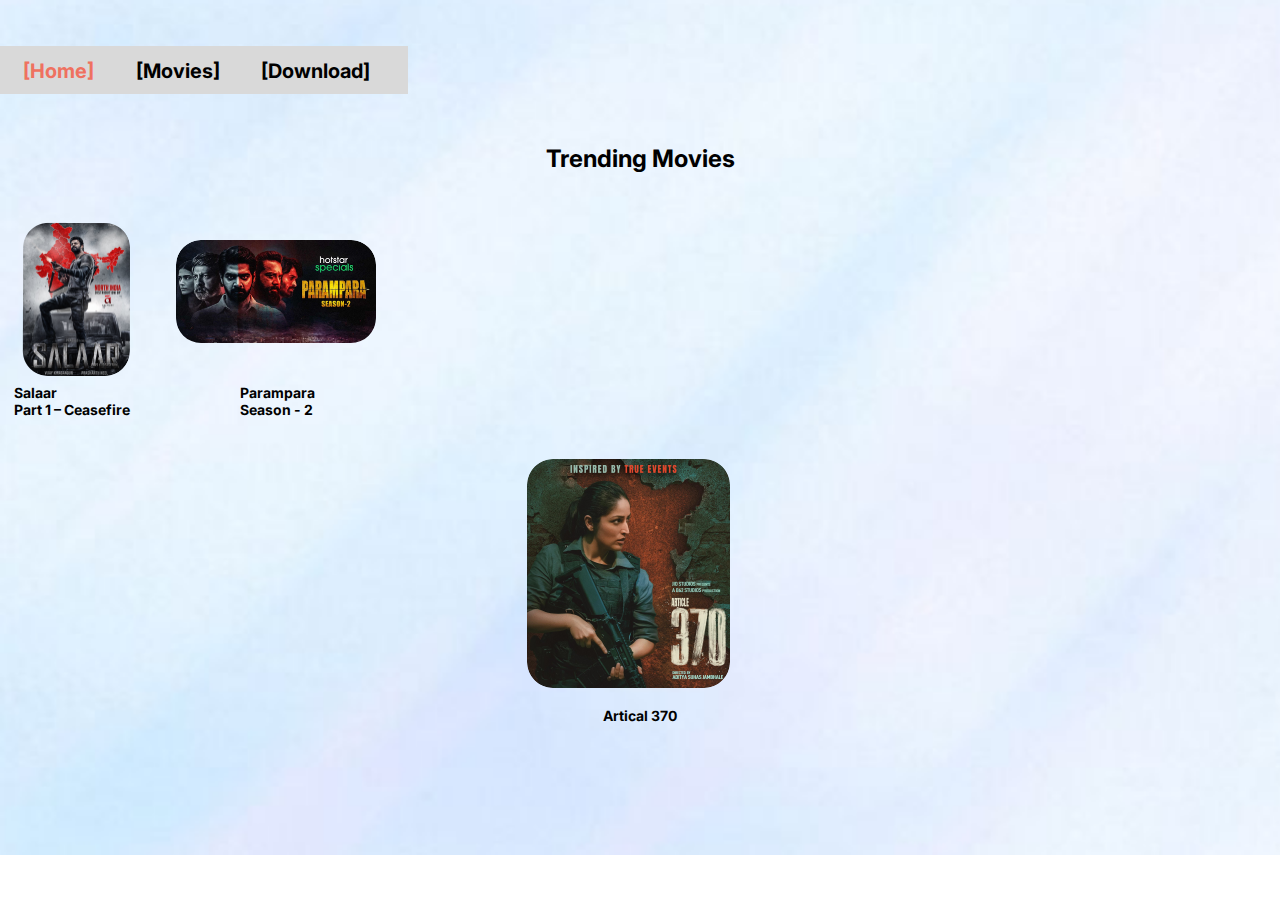
<file: Assingment 2/index.html>
<!DOCTYPE html>
<html>

<head>
  <meta charset="utf-8" />
  <meta name="viewport" content="initial-scale=1, width=device-width" />

  <link rel="stylesheet" href="./global.css" />
  <link rel="stylesheet" href="./index.css" />
  <link rel="stylesheet" href="https://fonts.googleapis.com/css2?family=Inter:wght@400;600;700&display=swap" />
</head>

<body>
  <div class="main-page">
    <img class="wallpepar-6-icon" alt="" src="./public/wallpepar-6@2x.png" />

    <div class="frame-root">
      <header class="movies-frame">
        <div class="movies-frame-child"></div>
        <div class="home-frame">
          <b class="home">[Home]</b>

        </div>
        <b class="movies" id="moviesText">[Movies]</b>
        <b class="download" id="downloadText">[Download]</b>
      </header>
    </div>
    <section class="main-page-inner">
      <div class="frame-parent">
        <div class="trending-movies-wrapper">
          <b class="trending-movies">Trending Movies</b>
        </div>
        <div class="param-frame">
          <div class="salar-rect">
            <div class="param-rect">
              <img class="salar-icon" loading="lazy" alt="" src="./public/salar@2x.png" id="salarImage" />

              <div class="param-label">
                <img class="param-1-icon" loading="lazy" alt="" src="./public/param-1@2x.png" />
              </div>
            </div>
          </div>
          <div class="season-frame">
            <b class="salaar-part-1-container">
              <p class="salaar">Salaar</p>
              <p class="part-1">Part 1 – Ceasefire</p>
            </b>
            <b class="parampara-season-container">
              <p class="parampara">Parampara</p>
              <p class="season-2">Season - 2</p>
            </b>
          </div>
        </div>
        <div class="empty-rectangle">
          <img class="icon" loading="lazy" alt="" src="./public/370-2-2@2x.png" id="image" />
        </div>
      </div>
    </section>
    <b class="artical-370">Artical 370</b>
  </div>
</body>

</html>
</file>
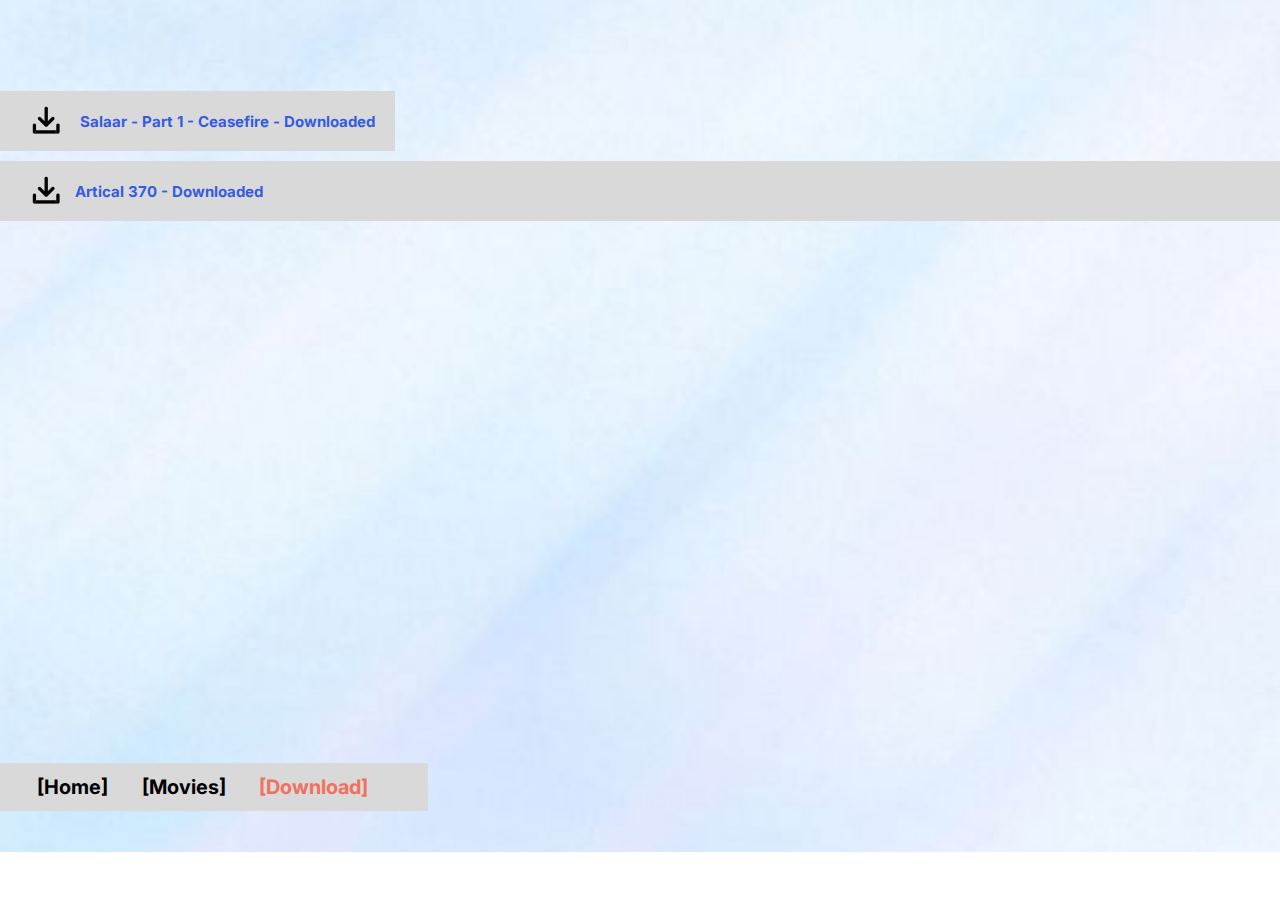
<file: Assingment 2/download.html>
<!DOCTYPE html>
<html>

<head>
  <meta charset="utf-8" />
  <meta name="viewport" content="initial-scale=1, width=device-width" />

  <link rel="stylesheet" href="./global.css" />
  <link rel="stylesheet" href="./download.css" />
  <link rel="stylesheet" href="https://fonts.googleapis.com/css2?family=Inter:wght@400;600;700&display=swap" />
</head>

<body>
  <div class="download6">
    <img class="wallpepar-10-icon" alt="" src="./public/wallpepar-1@2x.png" />

    <section class="parent-frame3">
      <button class="rectangle-group">
        <div class="frame-child1"></div>
        <img class="download-icon-removebg-preview" alt="" src="./public/download-iconremovebgpreview-1@2x.png" />

        <b class="salaar-part1">Salaar - Part 1 - Ceasefire - Downloaded</b>
      </button>
      <button class="rectangle-container">
        <div class="frame-child2"></div>
        <img class="download-icon-removebg-preview1" alt="" src="./public/download-iconremovebgpreview-1@2x.png" />

        <b class="artical-370-">Artical 370 - Downloaded</b>
      </button>
    </section>
    <div class="home-movies-download-frame">
      <div class="home-movies-frame3">
        <div class="home-movies-frame-inner"></div>
        <b class="home5" id="homeText">[Home]</b>
        <b class="movies4">[Movies]</b>
        <b class="download7">[Download]</b>
      </div>
    </div>
  </div>
</body>

</html>
</file>
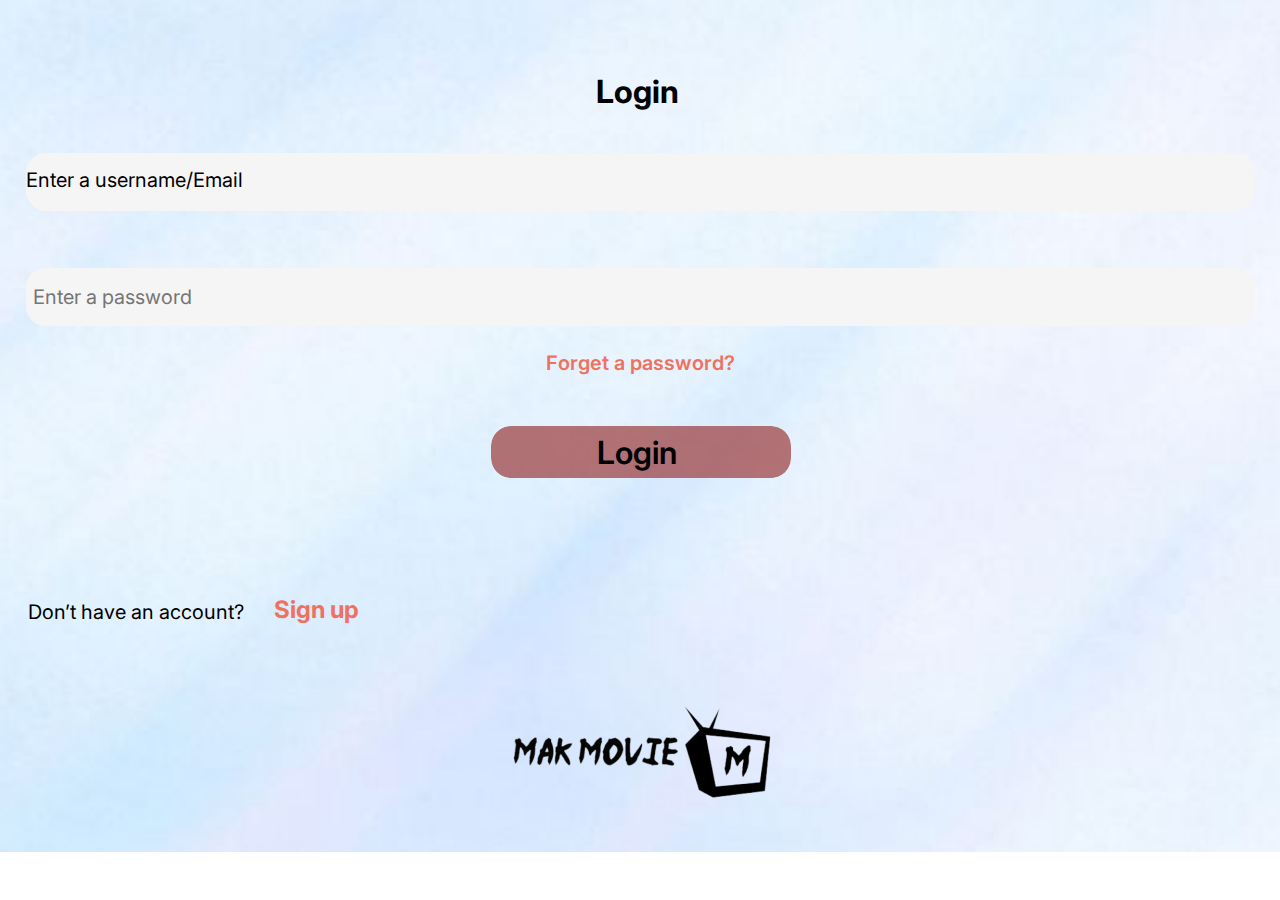
<file: Assingment 2/login-page.html>
<!DOCTYPE html>
<html>

<head>
  <meta charset="utf-8" />
  <meta name="viewport" content="initial-scale=1, width=device-width" />

  <link rel="stylesheet" href="./global.css" />
  <link rel="stylesheet" href="./login-page.css" />
  <link rel="stylesheet" href="https://fonts.googleapis.com/css2?family=Inter:wght@400;600;700&display=swap" />
</head>

<body>
  <div class="login-page">
    <img class="wallpepar-2-icon" alt="" src="./public/wallpepar-1@2x.png" />

    <section class="input-frame">
      <div class="parent-frame">
        <div class="label-text">
          <h2 class="login">Login</h2>
        </div>
        <div class="button-text">
          <div class="button-text-child"></div>
          <div class="enter-a-usernameemail">Enter a username/Email</div>
        </div>
      </div>
      <div class="rectangle-shape">
        <input class="parent-frame1" placeholder="Enter a password" type="text" />

        <div class="forget-a-password">Forget a password?</div>
      </div>
      <button class="rectangle-shape1">
        <img class="rectangle-shape-child" alt="" src="./public/rectangle-6.svg" id="rectangle" />

        <div class="login1">Login</div>
      </button>
    </section>
    <section class="parent-frame2">
      <div class="input-frame1">
        <div class="label-text1">
          <div class="dont-have-an">Don’t have an account?</div>
          <b class="sign-up" id="signUpText">Sign up</b>
        </div>
        <img class="logo-removebg-1-icon1" loading="lazy" alt="" src="./public/logoremovebg-1@2x.png" />
      </div>
    </section>
  </div>
</body>

</html>
</file>
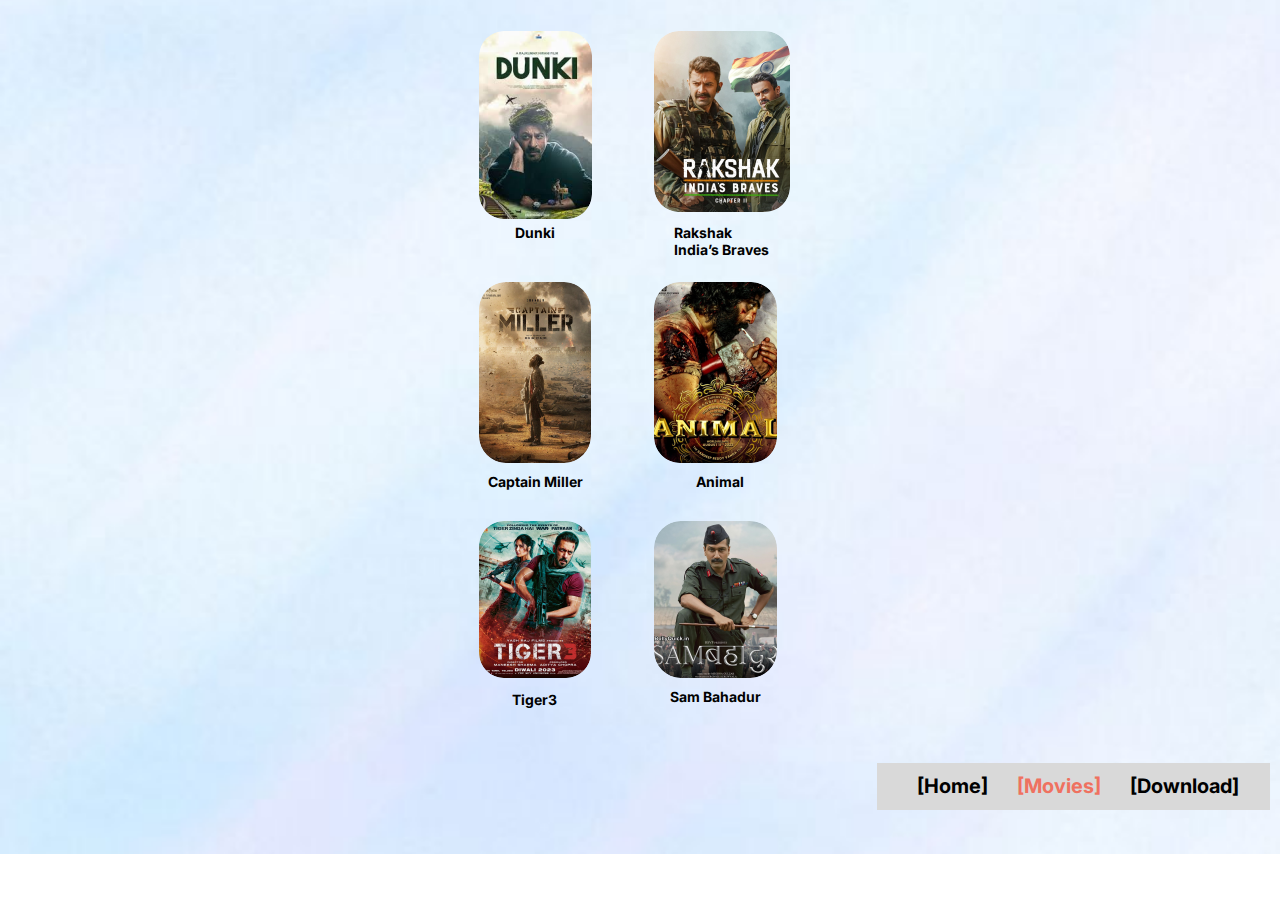
<file: Assingment 2/movie.html>
<!DOCTYPE html>
<html>

<head>
  <meta charset="utf-8" />
  <meta name="viewport" content="initial-scale=1, width=device-width" />

  <link rel="stylesheet" href="./global.css" />
  <link rel="stylesheet" href="./movie.css" />
  <link rel="stylesheet" href="https://fonts.googleapis.com/css2?family=Inter:wght@400;600;700&display=swap" />
</head>

<body>
  <div class="movie">
    <img class="wallpepar-7-icon" alt="" src="./public/wallpepar-7@2x.png" />

    <section class="capture-miller-frame-wrapper">
      <div class="capture-miller-frame">
        <div class="tiger-frame">
          <div class="wallpaper">
            <img class="dunki-1-icon" loading="lazy" alt="" src="./public/dunki-1@2x.png" />

            <div class="text-dunki">
              <b class="dunki">Dunki</b>
            </div>
          </div>
          <div class="captain-miller-tiger-frame">
            <img class="captain-miler-1" loading="lazy" alt="" src="./public/captain-miler-1@2x.png" />

            <b class="captain-miller">Captain Miller</b>
          </div>
          <div class="captain-miller-tiger-frame1">
            <img class="tiger-33-1" loading="lazy" alt="" src="./public/tiger-33-1@2x.png" />

            <b class="tiger3">Tiger3</b>
          </div>
        </div>
        <div class="animal-frame">
          <div class="rakshak-frame">
            <img class="rakshak-1-icon" loading="lazy" alt="" src="./public/rakshak-1@2x.png" />

            <b class="rakshak-indias-braves-container">
              <p class="rakshak">Rakshak</p>
              <p class="indias-braves">India’s Braves</p>
            </b>
          </div>
          <div class="sam-bahadur-frame">
            <img class="animal-1-icon" loading="lazy" alt="" src="./public/animal-1@2x.png" />

            <div class="text-animal">
              <b class="animal">Animal</b>
            </div>
          </div>
          <div class="download-button">
            <img class="sam-bahadur-1" loading="lazy" alt="" src="./public/sam-bahadur-1@2x.png" />

            <b class="sam-bahadur">
              <p class="sam-bahadur1">Sam Bahadur</p>
            </b>
          </div>
        </div>
      </div>
    </section>
    <footer class="rakshak-frame1">
      <div class="animal-frame1">
        <div class="download-button1">
          <div class="home-movies-frame">
            <div class="home-movies-frame-child"></div>
            <h3 class="home2" id="homeText">[Home]</h3>
            <h3 class="movies1">[Movies]</h3>
            <h3 class="download1">[Download]</h3>
          </div>
        </div>
      </div>
    </footer>
  </div>
  </script>
</body>

</html>
</file>
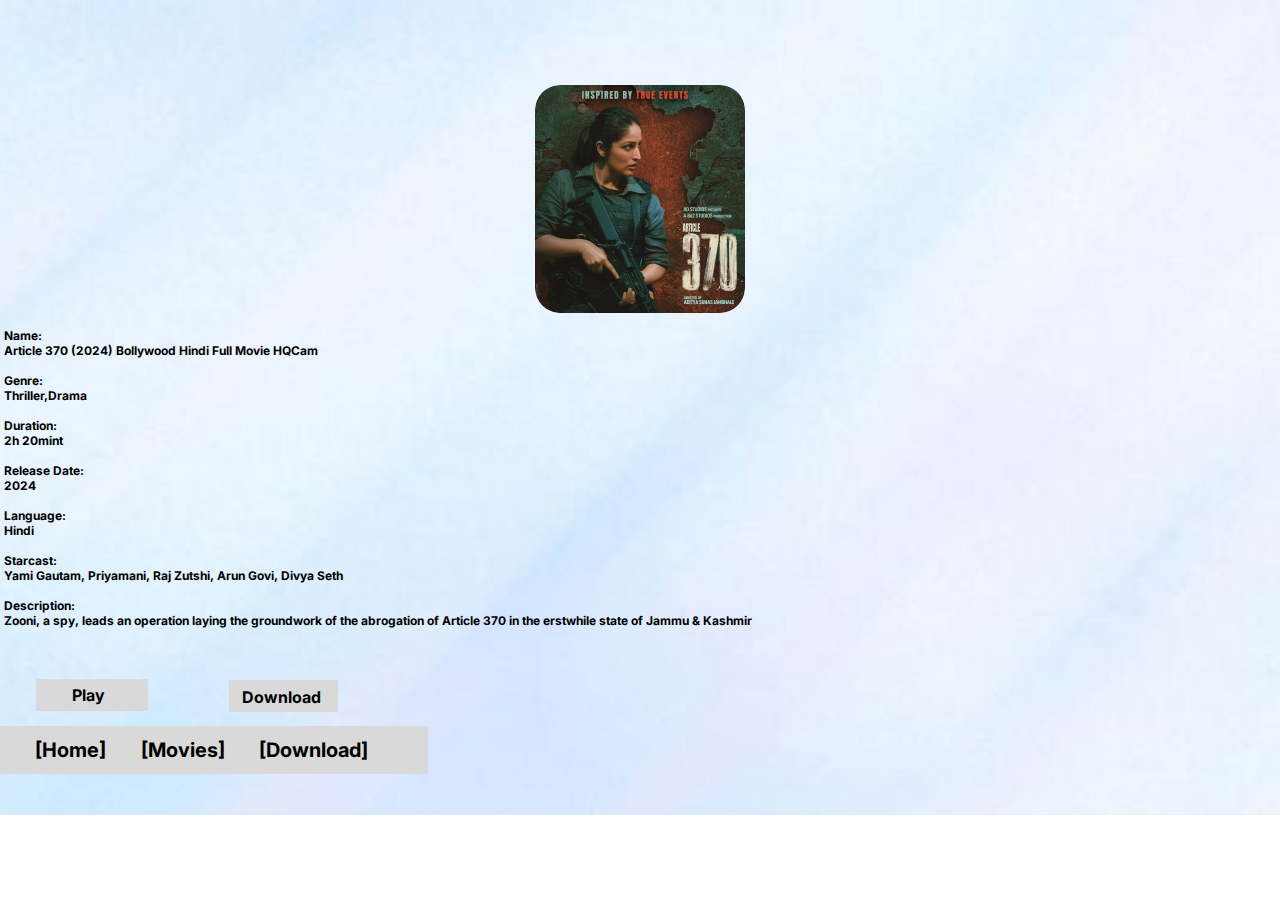
<file: Assingment 2/movie1.html>
<!DOCTYPE html>
<html>

<head>
  <meta charset="utf-8" />
  <meta name="viewport" content="initial-scale=1, width=device-width" />

  <link rel="stylesheet" href="./global.css" />
  <link rel="stylesheet" href="./movie1.css" />
  <link rel="stylesheet" href="https://fonts.googleapis.com/css2?family=Inter:wght@400;600;700&display=swap" />
</head>

<body>
  <div class="movie1">
    <img class="wallpepar-9-icon" alt="" src="./public/wallpepar-1@2x.png" />

    <img class="first-wallpaper-icon" loading="lazy" alt="" src="./public/370-2-1@2x.png" />

    <section class="name-article-370-2024-boll-wrapper">
      <b class="name-article-370-container">
        <p class="blank-line6">&nbsp;</p>
        <p class="name1">Name: </p>
        <p class="article-370-2024">
          Article 370 (2024) Bollywood Hindi Full Movie HQCam
        </p>
        <p class="blank-line7">&nbsp;</p>
        <p class="genre1">Genre: </p>
        <p class="thrillerdrama">Thriller,Drama</p>
        <p class="blank-line8">&nbsp;</p>
        <p class="duration1">Duration: </p>
        <p class="h-20mint">2h 20mint</p>
        <p class="blank-line9">&nbsp;</p>
        <p class="release-date1">Release Date: </p>
        <p class="p1">2024</p>
        <p class="blank-line10">&nbsp;</p>
        <p class="language1">Language: </p>
        <p class="hindi">Hindi</p>
        <p class="blank-line11">&nbsp;</p>
        <p class="starcast1">Starcast: </p>
        <p class="yami-gautam-priyamani">
          Yami Gautam, Priyamani, Raj Zutshi, Arun Govi, Divya Seth
        </p>
        <p class="blank-line12">&nbsp;</p>
        <p class="description1">Description: </p>
        <p class="zooni-a-spy">
          Zooni, a spy, leads an operation laying the groundwork of the
          abrogation of Article 370 in the erstwhile state of Jammu & Kashmir
        </p>
      </b>
    </section>
    <section class="inner-frame-wrapper">
      <div class="inner-frame">
        <div class="third-frame">
          <div class="play-frame">
            <button class="download-frame3">
              <div class="rectangle-pair" id="rectanglePair"></div>
              <b class="play1" id="playText">Play</b>
            </button>
            <div class="download-frame4">
              <div class="rectangle-div" id="rectangle"></div>
              <b class="download4">Download</b>
            </div>
          </div>
        </div>
        <footer class="home-movies-frame2">
          <div class="home-movies-frame-item"></div>
          <b class="home4">[Home]</b>
          <b class="movies3">[Movies]</b>
          <b class="download5">[Download]</b>
        </footer>
      </div>
    </section>
  </div>
</body>

</html>
</file>
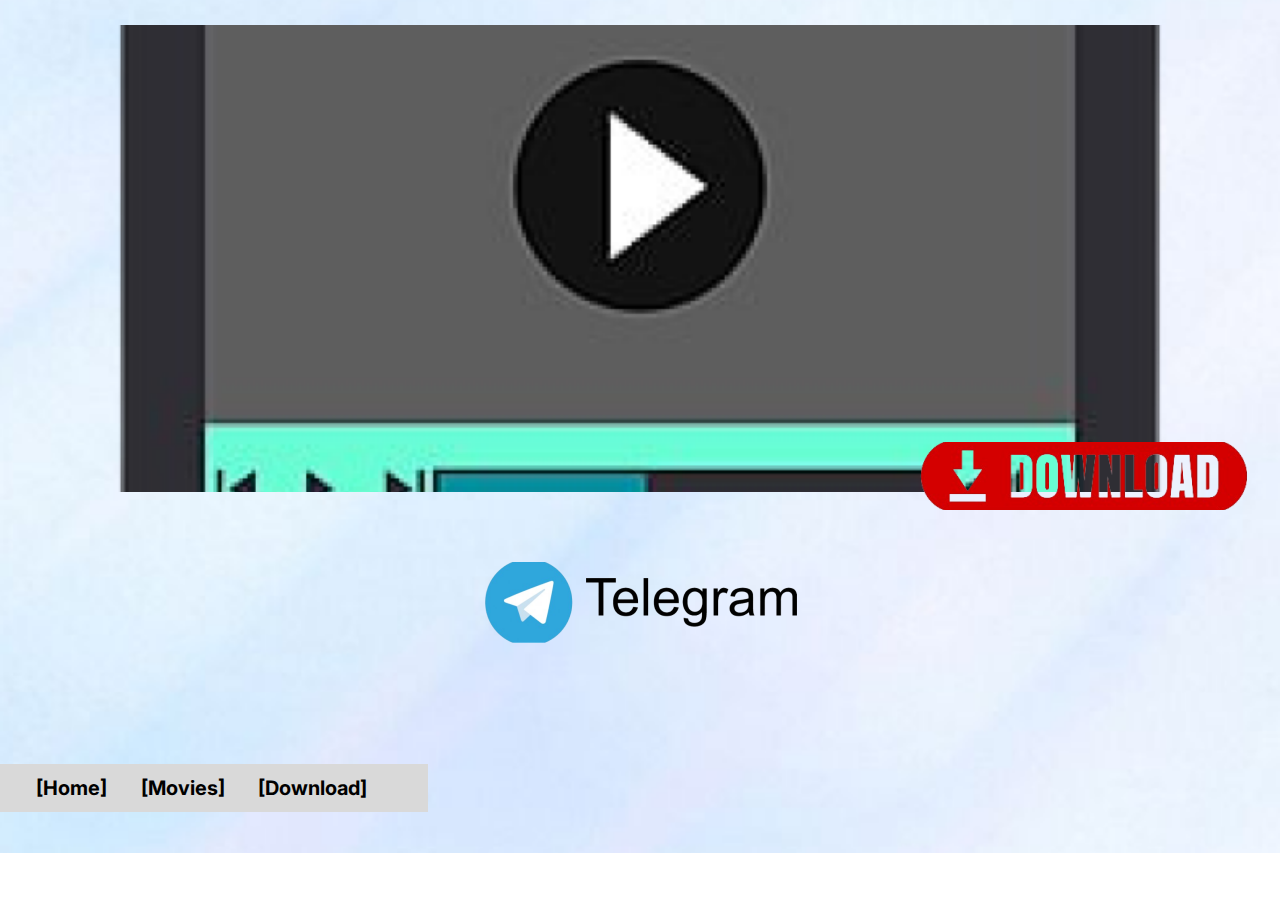
<file: Assingment 2/player.html>
<!DOCTYPE html>
<html>

<head>
  <meta charset="utf-8" />
  <meta name="viewport" content="initial-scale=1, width=device-width" />

  <link rel="stylesheet" href="./global.css" />
  <link rel="stylesheet" href="./player.css" />
  <link rel="stylesheet" href="https://fonts.googleapis.com/css2?family=Inter:wght@400;600;700&display=swap" />
</head>

<body>
  <div class="player">
    <img class="wallpepar-11-icon" alt="" src="./public/wallpepar-1@2x.png" />

    <section class="outer-frame">
      <b class="salaar-part2">Salaar - Part 1 - Ceasefire - Downloaded</b>
      <img class="player-removebg-preview-1-icon" alt="" src="./public/playerremovebgpreview-1@2x.png" />

      <img class="download-removebg-preview-1-icon" loading="lazy" alt=""
        src="./public/downloadremovebgpreview-1@2x.png" />
    </section>
    <section class="telegram-preview">
      <img class="telegram-removebg-preview-1" loading="lazy" alt=""
        src="./public/telegramremovebgpreview-1-1@2x.png" />
    </section>
    <footer class="home-movies-frame4">
      <div class="download-button2">
        <div class="download-button-child"></div>
        <b class="home6" id="homeText">[Home]</b>
        <b class="movies5">[Movies]</b>
        <b class="download8">[Download]</b>
      </div>
    </footer>
  </div>
</body>

</html>
</file>
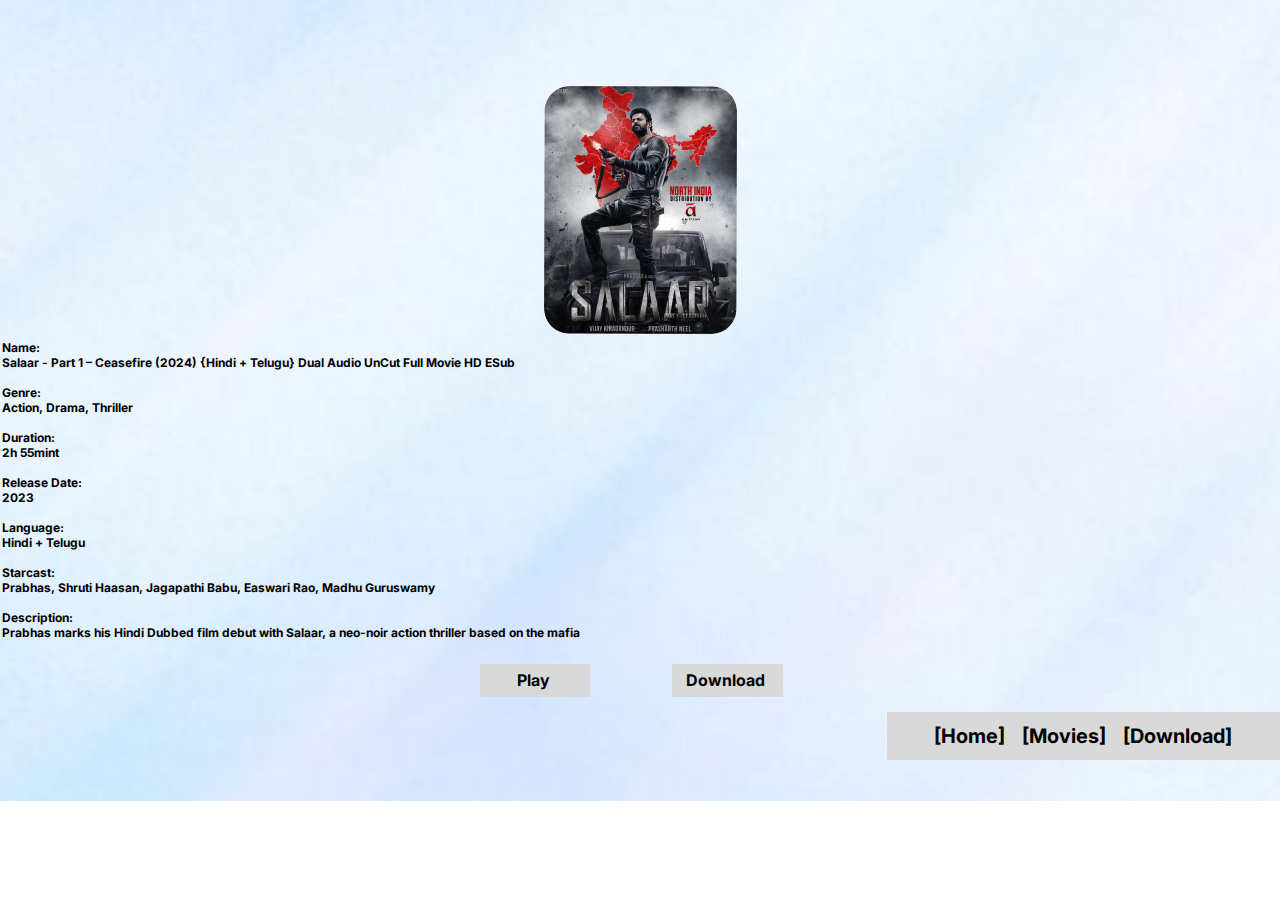
<file: Assingment 2/salaar-movie.html>
<!DOCTYPE html>
<html>

<head>
  <meta charset="utf-8" />
  <meta name="viewport" content="initial-scale=1, width=device-width" />

  <link rel="stylesheet" href="./global.css" />
  <link rel="stylesheet" href="./salaar-movie.css" />
  <link rel="stylesheet" href="https://fonts.googleapis.com/css2?family=Inter:wght@400;600;700&display=swap" />
</head>

<body>
  <div class="salaar-movie">
    <img class="wallpepar-8-icon" alt="" src="./public/wallpepar-8@2x.png" />

    <img class="salar-icon1" loading="lazy" alt="" src="./public/salar1@2x.png" />

    <section class="ceasefire-text">
      <b class="name-salaar-container">
        <p class="name">Name: </p>
        <p class="salaar-part">
          Salaar - Part 1 – Ceasefire (2024) {Hindi + Telugu} Dual Audio UnCut
          Full Movie HD ESub
        </p>
        <p class="blank-line">&nbsp;</p>
        <p class="genre">Genre: </p>
        <p class="action-drama-thriller">Action, Drama, Thriller</p>
        <p class="blank-line1">&nbsp;</p>
        <p class="duration">Duration: </p>
        <p class="h-55mint">2h 55mint</p>
        <p class="blank-line2">&nbsp;</p>
        <p class="release-date">Release Date: </p>
        <p class="p">2023</p>
        <p class="blank-line3">&nbsp;</p>
        <p class="language">Language: </p>
        <p class="hindi-telugu">Hindi + Telugu</p>
        <p class="blank-line4">&nbsp;</p>
        <p class="starcast">Starcast: </p>
        <p class="prabhas-shruti-haasan">
          Prabhas, Shruti Haasan, Jagapathi Babu, Easwari Rao, Madhu Guruswamy
        </p>
        <p class="blank-line5">&nbsp;</p>
        <p class="description">Description: </p>
        <p class="prabhas-marks-his">
          Prabhas marks his Hindi Dubbed film debut with Salaar, a neo-noir
          action thriller based on the mafia
        </p>
      </b>
    </section>
    <div class="play-download-frame">
      <div class="frame-play">
        <button class="download-frame">
          <div class="download-frame-child"></div>
          <b class="play" id="playText">Play</b>
        </button>
        <button class="download-frame1">
          <div class="download-frame-item"></div>
          <b class="download2" id="downloadText">Download</b>
        </button>
      </div>
    </div>
    <footer class="second-frame">
      <div class="home-movies-frame1">
        <div class="download-frame2">
          <div class="download-frame-inner"></div>
          <b class="home3" id="homeText">[Home]</b>
          <b class="movies2" id="moviesText">[Movies]</b>
          <b class="download3" id="downloadText1">[Download]</b>
        </div>
      </div>
    </footer>
  </div>
</body>

</html>
</file>
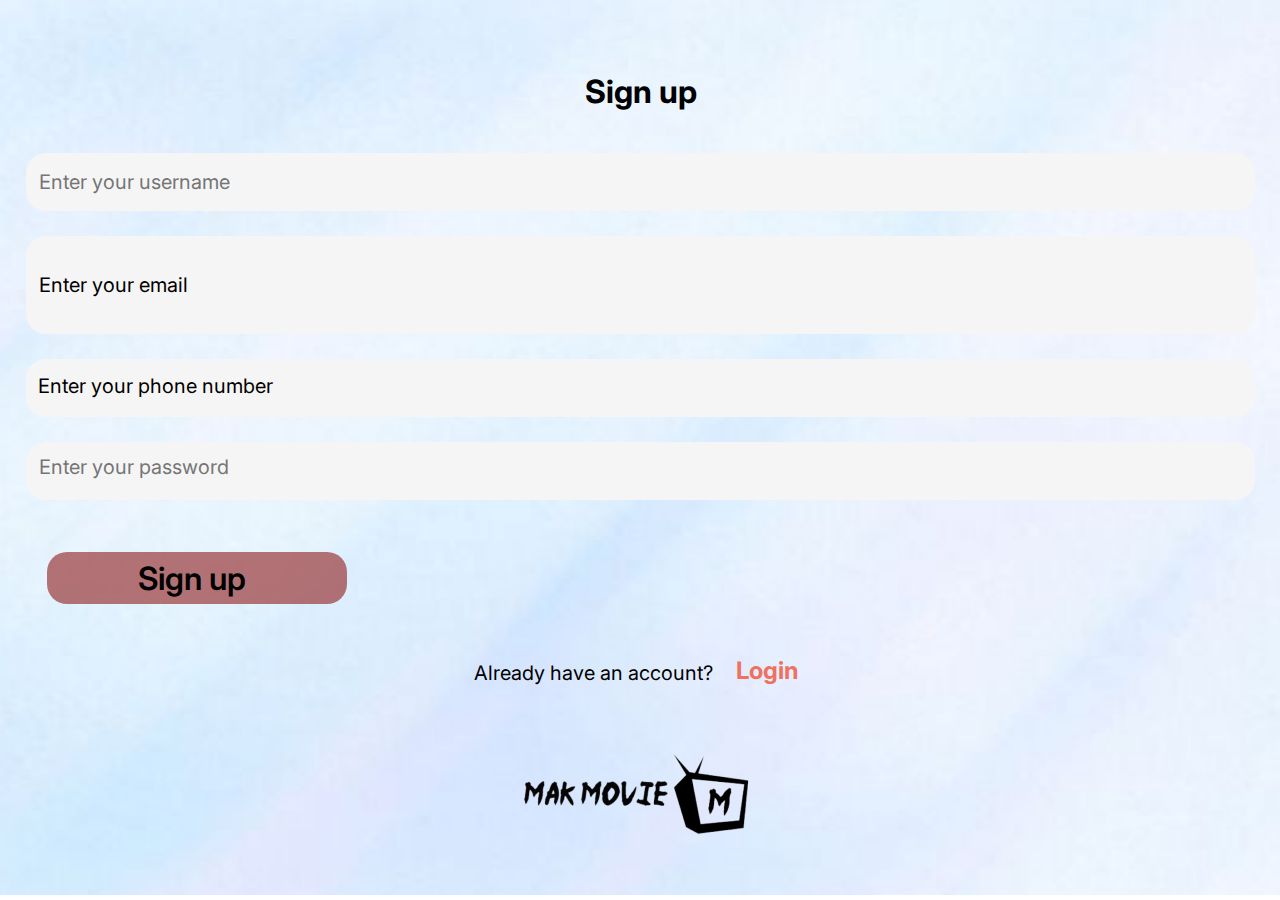
<file: Assingment 2/sing-up.html>
<!DOCTYPE html>
<html>

<head>
  <meta charset="utf-8" />
  <meta name="viewport" content="initial-scale=1, width=device-width" />

  <link rel="stylesheet" href="./global.css" />
  <link rel="stylesheet" href="./sing-up.css" />
  <link rel="stylesheet" href="https://fonts.googleapis.com/css2?family=Inter:wght@400;600;700&display=swap" />
</head>

<body>
  <div class="sing-up">
    <img class="wallpepar-4-icon" alt="" src="./public/wallpepar-4@2x.png" />

    <section class="sign-up-parent">
      <h2 class="sign-up1">Sign up</h2>
      <div class="frame-group">
        <input class="frame-child" placeholder="Enter your username" type="text" />

        <div class="phone-number-input">
          <div class="phone-number-input-child"></div>
          <div class="enter-your-email">
            <p>Enter your email</p>
          </div>

        </div>
        <button class="rectangle-parent">
          <div class="frame-item"></div>
          <div class="enter-your-phone">Enter your phone number</div>
        </button>
        <input class="frame-inner" placeholder="Enter your password" type="text" />
      </div>
    </section>
    <button class="sign-up-label-parent">
      <div class="sign-up-label" id="signUpLabel"></div>
      <div class="sign-up2">Sign up</div>
    </button>
    <div class="login-link">
      <div class="frame-divider">
        <div class="already-have-an">Already have an account?</div>
        <b class="login2">Login</b>
      </div>
    </div>
    <section class="logo-removebg-1-wrapper">
      <img class="logo-removebg-1-icon2" loading="lazy" alt="" src="./public/logoremovebg-11@2x.png" />
    </section>
  </div>
</body>

</html>
</file>
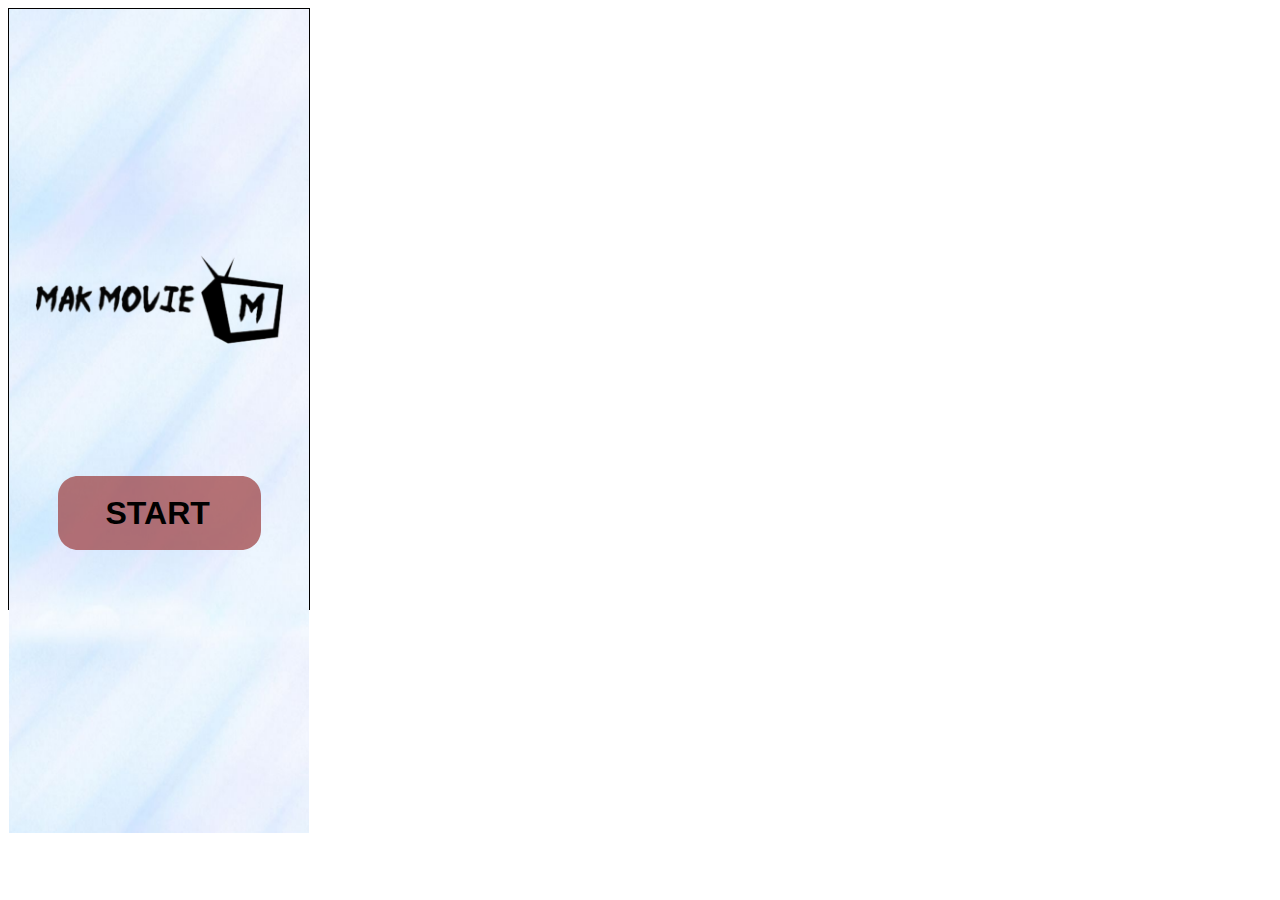
<file: Assingment 2/welcome.html>
<!DOCTYPE html>
<html>

<head>
  <meta charset="utf-8" />
  <meta name="viewport" content="initial-scale=1, width=device-width" />
  <style>
    body {
      position: relative;
      width: 300px;
      height: 600px;
      border: 1px solid black;
    }

    .logo-removebg-1-icon,
    .wallpepar-1-icon {
      width: auto;
    }

    .wallpepar-1-icon {
      width: 100%;
      height: 100%;
      position: absolute;
      margin: 0 !important;
      top: 0;
      right: 0;
      bottom: 0;
      left: 0;
    }

    .logo-removebg-1-icon {
      align-self: stretch;
      position: relative;
      z-index: 1;
    }

    .main-f-r-a-m-e-child {
      height: 74px;
      width: 203px;
      position: relative;
      border-radius: var(--br-xl);
      cursor: pointer;
      z-index: 1;
    }

    .start {
      position: relative;
      font-size: 32px;
      display: inline-block;
      color: black;
      text-align: left;
      z-index: 2;
      margin-left: -155px;
    }

    .main-f-r-a-m-e,
    .welcome {
      display: flex;
      align-items: center;
      justify-content: flex-start;
      box-sizing: border-box;
    }

    .main-f-r-a-m-e {
      cursor: pointer;
      border: 0;
      padding: 20px;
      background-color: transparent;
      width: 243px;
      flex-direction: row;
    }

    .welcome {
      width: 100%;
      position: relative;
      background-color: #302e2e;
      overflow: hidden;
      flex-direction: column;
      padding: 222px 0 263px;
      gap: 89px 0;
    }
  </style>
</head>

<body>
  <div class="welcome">
    <img class="wallpepar-1-icon" alt="" src="./public/wallpepar-1@2x.png" />

    <img class="logo-removebg-1-icon" alt="" src="./public/logoremovebg-1@2x.png" />

    <button class="main-f-r-a-m-e">
      <img class="main-f-r-a-m-e-child" alt="" src="./public/rectangle-3.svg" id="rectangle" />

      <b class="start">START</b>
    </button>
  </div>
</body>

</html>
</file>
<file: Assingment 2/global.css>
body {
  margin: 0;
  line-height: normal;
}

:root {
  /* fonts */
  --font-inter: Inter;

  /* font sizes */
  --font-size-sm: 14px;
  --font-size-5xl: 24px;
  --font-size-xl: 20px;
  --font-size-13xl: 32px;
  --font-size-base: 16px;
  --font-size-xs: 12px;
  --font-size-mini: 15px;

  /* Colors */
  --color-white: #fff;
  --color-black: #000;
  --color-gainsboro: #d9d9d9;
  --color-salmon: #ef7160;
  --color-whitesmoke: #f5f5f5;
  --color-royalblue: #355be2;

  /* Gaps */
  --gap-6xl: 25px;
  --gap-23xl: 42px;
  --gap-12xl: 31px;
  --gap-3xs: 10px;

  /* Paddings */
  --padding-4xl: 23px;
  --padding-sm: 14px;
  --padding-12xs: 1px;
  --padding-5xs: 8px;
  --padding-mini: 15px;
  --padding-4xs: 9px;
  --padding-3xs: 10px;
  --padding-12xl: 31px;
  --padding-smi: 13px;
  --padding-19xl: 38px;
  --padding-2xs: 11px;
  --padding-xl: 20px;
  --padding-53xl: 72px;
  --padding-6xl: 25px;
  --padding-11xl: 30px;
  --padding-7xl: 26px;
  --padding-11xs: 2px;
  --padding-mid: 17px;
  --padding-6xs: 7px;
  --padding-7xs: 6px;
  --padding-lgi: 19px;
  --padding-2xl: 21px;
  --padding-xs: 12px;
  --padding-21xl: 40px;
  --padding-22xl: 41px;
  --padding-lg: 18px;
  --padding-18xl: 37px;
  --padding-41xl: 60px;
  --padding-17xl: 36px;
  --padding-32xl: 51px;

  /* Border radiuses */
  --br-7xl: 26px;
  --br-6xl: 25px;
  --br-xl: 20px;
  --br-8xl: 27px;
}
</file>
<file: Assingment 2/index.css>
.wallpepar-6-icon {
  width: 100%;
  height: 100%;
  position: absolute;
  margin: 0 !important;
  top: 0;
  right: 0;
  bottom: 0;
  left: 0;
  max-width: 100%;
  overflow: hidden;
  max-height: 100%;
  object-fit: cover;
}
.movies-frame-child {
  height: 48px;
  width: 408px;
  position: relative;
  background-color: var(--color-gainsboro);
  display: none;
}
.home,
.home1 {
  position: relative;
  z-index: 2;
}
.home1 {
  display: inline-block;
  z-index: 3;
  margin-left: -69px;
}
.home-frame {
  display: flex;
  flex-direction: row;
  align-items: flex-start;
  justify-content: flex-start;
  color: var(--color-salmon);
}
.download,
.movies {
  position: relative;
  cursor: pointer;
  z-index: 2;
}
.frame-root,
.movies-frame {
  display: flex;
  flex-direction: row;
  align-items: flex-start;
}
.movies-frame {
  width: 408px;
  background-color: var(--color-gainsboro);
  justify-content: space-between;
  padding: var(--padding-smi) var(--padding-19xl) var(--padding-2xs)
    var(--padding-4xl);
  box-sizing: border-box;
  z-index: 1;
  text-align: left;
  font-size: var(--font-size-xl);
  color: var(--color-black);
  font-family: var(--font-inter);
}
.frame-root {
  align-self: stretch;
  justify-content: flex-start;
  padding: 0 var(--padding-3xs) var(--padding-12xl) 0;
}
.trending-movies {
  position: relative;
  z-index: 1;
}
.trending-movies-wrapper {
  display: flex;
  flex-direction: row;
  align-items: flex-start;
  justify-content: flex-start;
  padding: 0 0 var(--padding-5xs) var(--padding-4xs);
}
.param-1-icon,
.salar-icon {
  position: relative;
  border-radius: var(--br-6xl);
  z-index: 1;
}
.salar-icon {
  height: 154.3px;
  width: 107.5px;
  object-fit: contain;
  cursor: pointer;
}
.param-1-icon {
  align-self: stretch;
  height: 103px;
  max-width: 200.5px;
  overflow: hidden;
  flex-shrink: 0;
  object-fit: cover;
}
.param-label,
.param-rect,
.salar-rect {
  display: flex;
  justify-content: flex-start;
}
.param-label {
  flex: 1;
  flex-direction: column;
  align-items: flex-start;
  padding: 0 0 var(--padding-mini);
  box-sizing: border-box;
  min-width: 129px;
}
.param-rect,
.salar-rect {
  flex-direction: row;
}
.param-rect {
  flex: 1;
  align-items: center;
  gap: 0 46px;
}
.salar-rect {
  align-self: stretch;
  align-items: flex-start;
  padding: 0 var(--padding-12xs) 0 var(--padding-5xs);
}
.salaar {
  white-space: pre-wrap;
}
.part-1,
.salaar {
  margin: 0;
}
.salaar-part-1-container {
  position: relative;
  z-index: 1;
}
.parampara,
.season-2 {
  margin: 0;
}
.parampara-season-container {
  position: relative;
  z-index: 1;
}
.param-frame,
.season-frame {
  display: flex;
  align-items: flex-start;
}
.season-frame {
  width: 301px;
  flex-direction: row;
  justify-content: space-between;
}
.param-frame {
  align-self: stretch;
  flex-direction: column;
  justify-content: flex-start;
  gap: 8px 0;
  font-size: var(--font-size-sm);
}
.icon {
  height: 229px;
  flex: 1;
  position: relative;
  border-radius: var(--br-7xl);
  max-width: 100%;
  overflow: hidden;
  object-fit: cover;
  cursor: pointer;
  z-index: 1;
}
.empty-rectangle {
  width: 217px;
  flex-direction: row;
  align-items: flex-start;
  padding: 0 var(--padding-sm) 0 0;
  box-sizing: border-box;
}
.empty-rectangle,
.frame-parent,
.main-page-inner {
  display: flex;
  justify-content: flex-start;
}
.frame-parent {
  flex: 1;
  flex-direction: column;
  align-items: center;
  gap: 41px 0;
}
.main-page-inner {
  align-self: stretch;
  flex-direction: row;
  align-items: flex-start;
  padding: 0 var(--padding-4xl) 0 var(--padding-sm);
  text-align: left;
  font-size: var(--font-size-5xl);
  color: var(--color-black);
  font-family: var(--font-inter);
}
.artical-370 {
  position: relative;
  z-index: 1;
}
.main-page {
  width: 100%;
  position: relative;
  background-color: var(--color-white);
  overflow: hidden;
  display: flex;
  flex-direction: column;
  align-items: center;
  justify-content: flex-start;
  padding: 46px 0 131px;
  box-sizing: border-box;
  gap: 19px 0;
  text-align: left;
  font-size: var(--font-size-sm);
  color: var(--color-black);
  font-family: var(--font-inter);
}
</file>
<file: Assingment 2/download.css>
.wallpepar-10-icon {
  width: 100%;
  height: 100%;
  position: absolute;
  margin: 0 !important;
  top: 0;
  right: 0;
  bottom: 0;
  left: 0;
  max-width: 100%;
  overflow: hidden;
  max-height: 100%;
  object-fit: cover;
}
.frame-child1 {
  height: 60px;
  width: 393px;
  position: relative;
  background-color: var(--color-gainsboro);
  display: none;
}
.download-icon-removebg-preview {
  height: 42px;
  width: 41px;
  position: relative;
  object-fit: cover;
  z-index: 2;
}
.salaar-part1 {
  position: relative;
  font-size: var(--font-size-mini);
  font-family: var(--font-inter);
  color: var(--color-royalblue);
  text-align: left;
  z-index: 2;
}
.frame-child2,
.rectangle-group {
  background-color: var(--color-gainsboro);
}
.rectangle-group {
  cursor: pointer;
  border: 0;
  padding: var(--padding-4xs) var(--padding-xl) var(--padding-4xs)
    var(--padding-6xl);
  display: flex;
  flex-direction: row;
  align-items: center;
  justify-content: flex-start;
  gap: 0 14px;
  z-index: 1;
}
.frame-child2 {
  height: 60px;
  width: 393px;
  position: relative;
  display: none;
}
.download-icon-removebg-preview1 {
  height: 42px;
  width: 41px;
  position: relative;
  object-fit: cover;
  z-index: 2;
}
.artical-370- {
  position: relative;
  font-size: var(--font-size-mini);
  font-family: var(--font-inter);
  color: var(--color-royalblue);
  text-align: left;
  z-index: 2;
}
.parent-frame3,
.rectangle-container {
  align-self: stretch;
  display: flex;
  justify-content: flex-start;
}
.rectangle-container {
  cursor: pointer;
  border: 0;
  padding: var(--padding-4xs) var(--padding-6xl);
  background-color: var(--color-gainsboro);
  flex-direction: row;
  align-items: center;
  gap: 0 9px;
  z-index: 1;
}
.parent-frame3 {
  flex-direction: column;
  align-items: flex-start;
  gap: 10px 0;
}
.home-movies-frame-inner {
  height: 48px;
  width: 428px;
  position: relative;
  background-color: var(--color-gainsboro);
  display: none;
}
.home5 {
  cursor: pointer;
}
.download7,
.home5,
.movies4 {
  position: relative;
  z-index: 2;
}
.download7 {
  color: var(--color-salmon);
}
.home-movies-frame3 {
  width: 428px;
  background-color: var(--color-gainsboro);
  display: flex;
  flex-direction: row;
  align-items: flex-start;
  justify-content: space-between;
  padding: var(--padding-xs) var(--padding-41xl) var(--padding-xs)
    var(--padding-18xl);
  box-sizing: border-box;
  z-index: 1;
}
.download6,
.home-movies-download-frame {
  overflow: hidden;
  display: flex;
  align-items: flex-start;
  justify-content: flex-start;
}
.home-movies-download-frame {
  align-self: stretch;
  background-color: var(--color-gainsboro);
  flex-direction: row;
  padding: 0;
}
.download6 {
  width: 100%;
  position: relative;
  background-color: var(--color-white);
  flex-direction: column;
  padding: 91px 0 var(--padding-22xl);
  box-sizing: border-box;
  gap: 542px 0;
  text-align: left;
  font-size: var(--font-size-xl);
  color: var(--color-black);
  font-family: var(--font-inter);
}
</file>
<file: Assingment 2/login-page.css>
.wallpepar-2-icon {
  width: 100%;
  height: 100%;
  position: absolute;
  margin: 0 !important;
  top: 0;
  right: 0;
  bottom: 0;
  left: 0;
  max-width: 100%;
  overflow: hidden;
  max-height: 100%;
  object-fit: cover;
}
.login {
  margin: 0;
  position: relative;
  font-size: inherit;
  font-weight: 700;
  font-family: inherit;
  z-index: 1;
}
.label-text {
  display: flex;
  flex-direction: row;
  align-items: flex-start;
  justify-content: flex-start;
  padding: 0 var(--padding-7xs) 0 0;
}
.button-text-child {
  height: 58px;
  width: 342px;
  position: relative;
  border-radius: var(--br-xl);
  background-color: var(--color-whitesmoke);
  display: none;
}
.enter-a-usernameemail {
  position: relative;
  z-index: 2;
}
.button-text {
  border-radius: var(--br-xl);
  background-color: var(--color-whitesmoke);
  flex-direction: row;
  padding: var(--padding-mini) 0 var(--padding-lgi);
  z-index: 1;
  font-size: var(--font-size-xl);
}
.button-text,
.parent-frame,
.parent-frame1 {
  align-self: stretch;
  display: flex;
  align-items: center;
  justify-content: flex-start;
}
.parent-frame {
  flex-direction: column;
  padding: 0 0 var(--padding-7xs);
  gap: 42px 0;
}
.parent-frame1 {
  width: 100%;
  border: 0;
  outline: 0;
  background-color: var(--color-whitesmoke);
  height: 58px;
  border-radius: var(--br-xl);
  flex-direction: row;
  padding: var(--padding-mid) var(--padding-6xs);
  box-sizing: border-box;
  font-family: var(--font-inter);
  font-size: var(--font-size-xl);
  color: var(--color-black);
  min-width: 205px;
  z-index: 1;
}
.forget-a-password {
  position: relative;
  font-weight: 600;
  z-index: 1;
}
.rectangle-shape {
  align-self: stretch;
  display: flex;
  flex-direction: column;
  align-items: center;
  justify-content: flex-start;
  gap: 25px 0;
  font-size: var(--font-size-xl);
  color: var(--color-salmon);
}
.rectangle-shape-child {
  height: 52px;
  width: 300px;
  position: relative;
  border-radius: var(--br-xl);
  cursor: pointer;
  z-index: 1;
}
.login1 {
  position: relative;
  font-size: var(--font-size-13xl);
  font-weight: 600;
  font-family: var(--font-inter);
  color: var(--color-black);
  text-align: left;
  z-index: 2;
  margin-left: -194px;
}
.input-frame,
.rectangle-shape1 {
  display: flex;
  align-items: center;
  justify-content: flex-start;
}
.rectangle-shape1 {
  cursor: pointer;
  border: 0;
  padding: 0;
  background-color: transparent;
  width: 300px;
  flex-direction: row;
}
.input-frame {
  align-self: stretch;
  flex-direction: column;
  gap: 51px 0;
  text-align: left;
  font-size: var(--font-size-13xl);
  color: var(--color-black);
  font-family: var(--font-inter);
}
.dont-have-an,
.sign-up {
  position: relative;
  z-index: 1;
}
.sign-up {
  font-size: var(--font-size-5xl);
  color: var(--color-salmon);
  cursor: pointer;
}
.label-text1 {
  align-self: stretch;
  display: flex;
  flex-direction: row;
  align-items: flex-end;
  justify-content: flex-start;
  gap: 0 30px;
}
.logo-removebg-1-icon1 {
  width: 311px;
  height: 141px;
  position: relative;
  object-fit: cover;
  z-index: 1;
}
.input-frame1 {
  flex: 1;
  flex-direction: column;
  align-items: center;
  gap: 57px 0;
}
.input-frame1,
.login-page,
.parent-frame2 {
  display: flex;
  justify-content: flex-start;
}
.parent-frame2 {
  align-self: stretch;
  flex-direction: row;
  align-items: flex-start;
  padding: 0 0 0 var(--padding-11xs);
  text-align: left;
  font-size: var(--font-size-xl);
  color: var(--color-black);
  font-family: var(--font-inter);
}
.login-page {
  width: 100%;
  position: relative;
  background-color: var(--color-white);
  overflow: hidden;
  flex-direction: column;
  align-items: center;
  padding: var(--padding-53xl) var(--padding-6xl) var(--padding-11xl)
    var(--padding-7xl);
  box-sizing: border-box;
  gap: 117px 0;
}
</file>
<file: Assingment 2/movie.css>
.dunki-1-icon,
.wallpepar-7-icon {
  max-width: 100%;
  overflow: hidden;
  object-fit: cover;
}
.wallpepar-7-icon {
  width: 100%;
  height: 860px;
  position: absolute;
  margin: 0 !important;
  right: 0;
  bottom: -5px;
  left: 0;
  flex-shrink: 0;
}
.dunki-1-icon {
  align-self: stretch;
  flex: 1;
  border-radius: var(--br-6xl);
  max-height: 100%;
}
.dunki,
.dunki-1-icon {
  position: relative;
  z-index: 1;
}
.text-dunki,
.wallpaper {
  display: flex;
  flex-direction: row;
  align-items: flex-start;
  justify-content: flex-start;
  padding: 0 var(--padding-2xl) 0 var(--padding-xl);
}
.wallpaper {
  align-self: stretch;
  flex: 1;
  flex-direction: column;
  align-items: center;
  padding: 0 0 var(--padding-3xs);
  gap: 5px 0;
}
.captain-miler-1 {
  align-self: stretch;
  flex: 1;
  border-radius: var(--br-8xl);
  max-width: 100%;
  overflow: hidden;
  max-height: 100%;
  object-fit: cover;
}
.captain-miler-1,
.captain-miller {
  position: relative;
  z-index: 1;
}
.captain-miller-tiger-frame {
  align-self: stretch;
  height: 208px;
  display: flex;
  flex-direction: column;
  align-items: center;
  justify-content: flex-start;
  padding: 0 var(--padding-12xs) 0 0;
  box-sizing: border-box;
  gap: 10px 0;
}
.tiger-33-1,
.tiger3 {
  position: relative;
  z-index: 1;
}
.tiger-33-1 {
  align-self: stretch;
  flex: 1;
  border-radius: var(--br-6xl);
  max-width: 100%;
  overflow: hidden;
  max-height: 100%;
  object-fit: cover;
}
.tiger3 {
  width: 86px;
  display: inline-block;
  box-sizing: border-box;
  padding-left: var(--padding-xl);
  padding-right: var(--padding-xl);
}
.captain-miller-tiger-frame1,
.tiger-frame {
  display: flex;
  flex-direction: column;
  justify-content: flex-start;
}
.captain-miller-tiger-frame1 {
  align-self: stretch;
  height: 187px;
  align-items: center;
  padding: 0 var(--padding-12xs) 0 0;
  box-sizing: border-box;
  gap: 13px 0;
}
.tiger-frame {
  height: 677px;
  width: 113px;
  align-items: flex-start;
  gap: 31px 0;
}
.rakshak-1-icon {
  align-self: stretch;
  flex: 1;
  position: relative;
  border-radius: var(--br-6xl);
  max-width: 100%;
  overflow: hidden;
  max-height: 100%;
  object-fit: cover;
  z-index: 1;
}
.rakshak {
  margin: 0;
  white-space: pre-wrap;
}
.indias-braves {
  margin: 0;
}
.rakshak-indias-braves-container {
  align-self: stretch;
  position: relative;
  display: inline-block;
  padding-left: var(--padding-xl);
  padding-right: var(--padding-xl);
  z-index: 1;
}
.rakshak-frame {
  align-self: stretch;
  flex: 1;
  display: flex;
  flex-direction: column;
  align-items: center;
  justify-content: flex-start;
  gap: 12px 0;
}
.animal-1-icon {
  align-self: stretch;
  flex: 1;
  border-radius: var(--br-7xl);
  max-width: 100%;
  overflow: hidden;
  max-height: 100%;
  object-fit: cover;
}
.animal,
.animal-1-icon {
  position: relative;
  z-index: 1;
}
.sam-bahadur-frame,
.text-animal {
  display: flex;
  flex-direction: row;
  align-items: flex-start;
  justify-content: flex-start;
  padding: 0 var(--padding-xl) 0 29px;
}
.sam-bahadur-frame {
  align-self: stretch;
  height: 215px;
  flex-direction: column;
  align-items: center;
  padding: 0 var(--padding-smi) var(--padding-6xs) 0;
  box-sizing: border-box;
  gap: 10px 0;
}
.sam-bahadur-1 {
  align-self: stretch;
  flex: 1;
  position: relative;
  border-radius: var(--br-8xl);
  max-width: 100%;
  overflow: hidden;
  max-height: 100%;
  object-fit: cover;
  z-index: 1;
}
.sam-bahadur1 {
  margin: 0;
}
.sam-bahadur {
  height: 34px;
  position: relative;
  display: inline-block;
  z-index: 1;
}
.animal-frame,
.download-button {
  align-self: stretch;
  display: flex;
  flex-direction: column;
  justify-content: flex-start;
}
.download-button {
  height: 201px;
  align-items: center;
  padding: 0 var(--padding-smi) 0 0;
  box-sizing: border-box;
  gap: 10px 0;
}
.animal-frame {
  flex: 1;
  align-items: flex-start;
  gap: 24px 0;
}
.capture-miller-frame,
.capture-miller-frame-wrapper {
  display: flex;
  flex-direction: row;
  align-items: flex-start;
  justify-content: flex-start;
}
.capture-miller-frame {
  align-self: stretch;
  flex: 1;
  gap: 0 62px;
}
.capture-miller-frame-wrapper {
  width: 322px;
  height: 691px;
  padding: 0 var(--padding-2xs) 0 0;
  box-sizing: border-box;
  text-align: left;
  font-size: var(--font-size-sm);
  color: var(--color-black);
  font-family: var(--font-inter);
}
.home-movies-frame-child {
  height: 48px;
  width: 408px;
  position: relative;
  background-color: var(--color-gainsboro);
  display: none;
}
.home2 {
  margin: 0;
  position: relative;
  font-size: inherit;
  font-weight: 700;
  font-family: inherit;
  cursor: pointer;
  z-index: 2;
}
.movies1 {
  color: var(--color-salmon);
}
.download1,
.movies1 {
  margin: 0;
  position: relative;
  font-size: inherit;
  font-weight: 700;
  font-family: inherit;
  z-index: 2;
}
.home-movies-frame {
  flex: 1;
  background-color: var(--color-gainsboro);
  display: flex;
  flex-direction: row;
  align-items: flex-end;
  justify-content: space-between;
  padding: var(--padding-2xs) var(--padding-12xl) var(--padding-xs)
    var(--padding-21xl);
}
.download-button1 {
  width: 428px;
  display: flex;
  flex-direction: row;
  align-items: center;
  justify-content: center;
  padding: var(--padding-3xs);
  box-sizing: border-box;
  z-index: 1;
}
.animal-frame1,
.rakshak-frame1 {
  display: flex;
  flex-direction: row;
  align-items: flex-start;
  padding: 0;
}
.animal-frame1 {
  width: 413px;
  justify-content: flex-start;
  box-sizing: border-box;
}
.rakshak-frame1 {
  align-self: stretch;
  justify-content: flex-end;
  text-align: left;
  font-size: var(--font-size-xl);
  color: var(--color-black);
  font-family: var(--font-inter);
}
.movie {
  width: 100%;
  position: relative;
  background-color: var(--color-white);
  overflow: hidden;
  display: flex;
  flex-direction: column;
  align-items: center;
  justify-content: flex-start;
  padding: var(--padding-12xl) 0 34px;
  box-sizing: border-box;
  gap: 31px 0;
}
</file>
<file: Assingment 2/movie1.css>
.wallpepar-9-icon {
  width: 100%;
  height: 100%;
  position: absolute;
  margin: 0 !important;
  top: 0;
  right: 0;
  bottom: 0;
  left: 0;
  max-width: 100%;
  overflow: hidden;
  max-height: 100%;
  object-fit: cover;
}
.first-wallpaper-icon {
  width: 210px;
  height: 228px;
  position: relative;
  border-radius: var(--br-6xl);
  object-fit: cover;
  z-index: 1;
}
.article-370-2024,
.blank-line10,
.blank-line11,
.blank-line12,
.blank-line6,
.blank-line7,
.blank-line8,
.blank-line9,
.description1,
.duration1,
.genre1,
.h-20mint,
.hindi,
.language1,
.name1,
.p1,
.release-date1,
.starcast1,
.thrillerdrama,
.yami-gautam-priyamani,
.zooni-a-spy {
  margin: 0;
}
.name-article-370-container {
  flex: 1;
  position: relative;
  z-index: 1;
}
.name-article-370-2024-boll-wrapper {
  align-self: stretch;
  display: flex;
  flex-direction: row;
  align-items: flex-start;
  justify-content: flex-start;
  padding: 0 var(--padding-xs) var(--padding-32xl) 4px;
  text-align: left;
  font-size: var(--font-size-xs);
  color: var(--color-black);
  font-family: var(--font-inter);
}
.play1,
.rectangle-pair {
  position: relative;
  cursor: pointer;
}
.rectangle-pair {
  height: 32px;
  width: 112px;
  background-color: var(--color-gainsboro);
  z-index: 1;
}
.play1 {
  font-size: var(--font-size-base);
  display: inline-block;
  font-family: var(--font-inter);
  color: var(--color-black);
  text-align: left;
  z-index: 2;
  margin-left: -76px;
}
.download-frame3 {
  cursor: pointer;
  border: 0;
  padding: 0;
  background-color: transparent;
  width: 112px;
  display: flex;
  flex-direction: row;
  align-items: center;
  justify-content: flex-start;
}
.rectangle-div {
  height: 32px;
  flex: 1;
  position: relative;
  background-color: var(--color-gainsboro);
  cursor: pointer;
  z-index: 1;
}
.download4 {
  height: 25px;
  position: relative;
  display: inline-block;
  z-index: 2;
  margin-left: -96px;
}
.download-frame4 {
  height: 33px;
  width: 112px;
  display: flex;
  flex-direction: row;
  align-items: flex-end;
  justify-content: flex-start;
  padding: 0 var(--padding-xl) 0 0;
  box-sizing: border-box;
}
.play-frame,
.third-frame {
  display: flex;
  flex-direction: row;
  align-items: flex-start;
}
.play-frame {
  flex: 1;
  justify-content: space-between;
}
.third-frame {
  width: 377px;
  justify-content: flex-start;
  padding: 0 var(--padding-17xl);
  box-sizing: border-box;
}
.home-movies-frame-item {
  height: 48px;
  width: 428px;
  position: relative;
  background-color: var(--color-gainsboro);
  display: none;
}
.download5,
.home4,
.movies3 {
  position: relative;
  z-index: 2;
}
.home-movies-frame2 {
  align-self: stretch;
  background-color: var(--color-gainsboro);
  display: flex;
  flex-direction: row;
  align-items: flex-start;
  justify-content: space-between;
  padding: var(--padding-xs) var(--padding-41xl) var(--padding-xs) 35px;
  z-index: 1;
  text-align: left;
  font-size: var(--font-size-xl);
  color: var(--color-black);
  font-family: var(--font-inter);
}
.inner-frame {
  width: 428px;
  flex-direction: column;
  align-items: flex-start;
  gap: 14px 0;
}
.inner-frame,
.inner-frame-wrapper,
.movie1 {
  display: flex;
  justify-content: flex-start;
}
.inner-frame-wrapper {
  align-self: stretch;
  flex-direction: row;
  align-items: flex-start;
  padding: 0;
  text-align: left;
  font-size: var(--font-size-base);
  color: var(--color-black);
  font-family: var(--font-inter);
}
.movie1 {
  width: 100%;
  position: relative;
  background-color: var(--color-white);
  overflow: hidden;
  flex-direction: column;
  align-items: center;
  padding: 85px 0 var(--padding-22xl);
  box-sizing: border-box;
}
</file>
<file: Assingment 2/player.css>
.salaar-part2,
.wallpepar-11-icon {
  position: absolute;
  margin: 0 !important;
}
.wallpepar-11-icon {
  width: 100%;
  height: 100%;
  top: 0;
  right: 0;
  bottom: 0;
  left: 0;
  max-width: 100%;
  overflow: hidden;
  max-height: 100%;
  object-fit: cover;
}
.salaar-part2 {
  top: 48px;
  left: calc(50% - 146.5px);
  display: inline-block;
  z-index: 1;
}
.player-removebg-preview-1-icon {
  height: 467px;
  flex: 1;
  position: relative;
  max-width: 100%;
  overflow: hidden;
  object-fit: cover;
  z-index: 2;
}
.download-removebg-preview-1-icon {
  height: 68px;
  width: 338px;
  position: absolute;
  margin: 0 !important;
  right: 27px;
  bottom: -18px;
  object-fit: cover;
  z-index: 3;
}
.outer-frame {
  align-self: stretch;
  display: flex;
  flex-direction: row;
  align-items: flex-start;
  justify-content: flex-start;
  position: relative;
  text-align: left;
  font-size: var(--font-size-mini);
  color: var(--color-black);
  font-family: var(--font-inter);
}
.telegram-removebg-preview-1 {
  height: 80.7px;
  flex: 1;
  position: relative;
  max-width: 100%;
  overflow: hidden;
  object-fit: cover;
  z-index: 1;
}
.telegram-preview {
  width: 378px;
  display: flex;
  flex-direction: row;
  align-items: flex-start;
  justify-content: flex-start;
  padding: 0 var(--padding-xl) var(--padding-32xl);
  box-sizing: border-box;
}
.download-button-child {
  height: 48px;
  width: 428px;
  position: relative;
  background-color: var(--color-gainsboro);
  display: none;
}
.home6 {
  cursor: pointer;
}
.download8,
.home6,
.movies5 {
  position: relative;
  z-index: 2;
}
.download-button2 {
  width: 428px;
  background-color: var(--color-gainsboro);
  display: flex;
  flex-direction: row;
  align-items: flex-start;
  justify-content: space-between;
  padding: var(--padding-xs) 61px var(--padding-xs) var(--padding-17xl);
  box-sizing: border-box;
  z-index: 1;
}
.home-movies-frame4,
.player {
  overflow: hidden;
  display: flex;
  justify-content: flex-start;
}
.home-movies-frame4 {
  align-self: stretch;
  background-color: var(--color-gainsboro);
  flex-direction: row;
  align-items: flex-start;
  padding: 0;
  text-align: left;
  font-size: var(--font-size-xl);
  color: var(--color-black);
  font-family: var(--font-inter);
}
.player {
  width: 100%;
  position: relative;
  background-color: var(--color-white);
  flex-direction: column;
  align-items: center;
  padding: var(--padding-6xl) 0 var(--padding-22xl);
  box-sizing: border-box;
  gap: 70px 0;
}
</file>
<file: Assingment 2/salaar-movie.css>
.wallpepar-8-icon {
  width: 100%;
  height: 100%;
  position: absolute;
  margin: 0 !important;
  top: 0;
  right: 0;
  bottom: 0;
  left: 0;
  max-width: 100%;
  overflow: hidden;
  max-height: 100%;
  object-fit: cover;
}
.salar-icon1 {
  width: 193px;
  height: 248px;
  position: relative;
  border-radius: var(--br-6xl);
  object-fit: contain;
  z-index: 1;
}
.action-drama-thriller,
.blank-line,
.blank-line1,
.blank-line2,
.blank-line3,
.blank-line4,
.blank-line5,
.description,
.duration,
.genre,
.h-55mint,
.hindi-telugu,
.language,
.name,
.p,
.prabhas-marks-his,
.prabhas-shruti-haasan,
.release-date,
.salaar-part,
.starcast {
  margin: 0;
}
.name-salaar-container {
  flex: 1;
  position: relative;
  z-index: 1;
}
.ceasefire-text {
  align-self: stretch;
  display: flex;
  flex-direction: row;
  align-items: flex-start;
  justify-content: flex-start;
  padding: 0 0 var(--padding-lg) var(--padding-11xs);
  text-align: left;
  font-size: var(--font-size-xs);
  color: var(--color-black);
  font-family: var(--font-inter);
}
.download-frame-child {
  height: 32px;
  width: 112px;
  position: relative;
  background-color: var(--color-gainsboro);
  display: none;
}
.play {
  position: relative;
  font-size: var(--font-size-base);
  font-family: var(--font-inter);
  color: var(--color-black);
  text-align: left;
  cursor: pointer;
  z-index: 2;
}
.download-frame,
.download-frame-item {
  background-color: var(--color-gainsboro);
}
.download-frame {
  cursor: pointer;
  border: 0;
  padding: var(--padding-7xs) var(--padding-21xl) var(--padding-6xs)
    var(--padding-18xl);
  display: flex;
  flex-direction: row;
  align-items: center;
  justify-content: center;
  z-index: 1;
}
.download-frame-item {
  height: 32px;
  width: 112px;
  position: relative;
  display: none;
}
.download2 {
  position: relative;
  font-size: var(--font-size-base);
  font-family: var(--font-inter);
  color: var(--color-black);
  text-align: left;
  cursor: pointer;
  z-index: 2;
}
.download-frame1 {
  cursor: pointer;
  border: 0;
  padding: var(--padding-7xs) var(--padding-lg) var(--padding-6xs)
    var(--padding-sm);
  background-color: var(--color-gainsboro);
  display: flex;
  flex-direction: row;
  align-items: center;
  justify-content: center;
  z-index: 1;
}
.frame-play,
.play-download-frame {
  display: flex;
  flex-direction: row;
  align-items: flex-start;
}
.frame-play {
  flex: 1;
  justify-content: space-between;
}
.play-download-frame {
  width: 361px;
  justify-content: flex-start;
  padding: 0 var(--padding-19xl) var(--padding-4xs) var(--padding-xl);
  box-sizing: border-box;
}
.download-frame-inner {
  height: 48px;
  width: 428px;
  position: relative;
  background-color: var(--color-gainsboro);
  display: none;
}
.download3,
.home3,
.movies2 {
  position: relative;
  cursor: pointer;
  z-index: 2;
}
.download-frame2,
.home-movies-frame1,
.second-frame {
  display: flex;
  flex-direction: row;
  align-items: flex-start;
}
.download-frame2 {
  width: 428px;
  background-color: var(--color-gainsboro);
  justify-content: space-between;
  padding: var(--padding-xs) 48px var(--padding-xs) 47px;
  box-sizing: border-box;
  z-index: 1;
}
.home-movies-frame1,
.second-frame {
  padding: 0;
}
.home-movies-frame1 {
  width: 393px;
  background-color: var(--color-gainsboro);
  justify-content: flex-start;
  box-sizing: border-box;
}
.second-frame {
  align-self: stretch;
  overflow: hidden;
  justify-content: flex-end;
  text-align: left;
  font-size: var(--font-size-xl);
  color: var(--color-black);
  font-family: var(--font-inter);
}
.salaar-movie {
  width: 100%;
  position: relative;
  background-color: var(--color-white);
  overflow: hidden;
  display: flex;
  flex-direction: column;
  align-items: center;
  justify-content: flex-start;
  padding: 86px 0 var(--padding-22xl);
  box-sizing: border-box;
  gap: 6px 0;
}
</file>
<file: Assingment 2/sing-up.css>
.wallpepar-4-icon {
  width: 100%;
  height: 100%;
  position: absolute;
  margin: 0 !important;
  top: 0;
  right: 0;
  bottom: 0;
  left: 0;
  max-width: 100%;
  overflow: hidden;
  max-height: 100%;
  object-fit: cover;
}
.sign-up1 {
  margin: 0;
  position: relative;
  font-size: inherit;
  font-weight: 700;
  font-family: inherit;
  z-index: 1;
}
.frame-child,
.phone-number-input-child {
  height: 58px;
  border-radius: var(--br-xl);
  background-color: var(--color-whitesmoke);
}
.frame-child {
  width: 100%;
  border: 0;
  outline: 0;
  align-self: stretch;
  display: flex;
  flex-direction: row;
  align-items: center;
  justify-content: flex-start;
  padding: var(--padding-mid) var(--padding-smi);
  box-sizing: border-box;
  font-family: var(--font-inter);
  font-size: var(--font-size-xl);
  color: var(--color-black);
  min-width: 205px;
  z-index: 1;
}
.phone-number-input-child {
  width: 342px;
  position: relative;
  display: none;
}
.enter-your-email {
  position: relative;
  z-index: 2;
}
.frame-item,
.phone-number-input {
  border-radius: var(--br-xl);
  background-color: var(--color-whitesmoke);
}
.phone-number-input {
  align-self: stretch;
  display: flex;
  flex-direction: row;
  align-items: center;
  justify-content: flex-start;
  padding: var(--padding-mid) var(--padding-smi);
  z-index: 1;
}
.frame-item {
  height: 58px;
  width: 342px;
  position: relative;
  display: none;
}
.enter-your-phone {
  position: relative;
  font-size: var(--font-size-xl);
  font-family: var(--font-inter);
  color: var(--color-black);
  text-align: left;
  z-index: 2;
}
.rectangle-parent {
  cursor: pointer;
  border: 0;
  padding: var(--padding-mini) var(--padding-xs) var(--padding-lgi);
  background-color: var(--color-whitesmoke);
  align-self: stretch;
  border-radius: var(--br-xl);
  display: flex;
  flex-direction: row;
  align-items: center;
  justify-content: flex-start;
  z-index: 1;
}
.frame-group,
.frame-inner,
.sign-up-parent {
  align-self: stretch;
  display: flex;
  align-items: flex-start;
  justify-content: flex-start;
  font-size: var(--font-size-xl);
}
.frame-inner {
  width: 100%;
  border: 0;
  outline: 0;
  background-color: var(--color-whitesmoke);
  height: 58px;
  border-radius: var(--br-xl);
  flex-direction: row;
  padding: var(--padding-smi) var(--padding-smi) var(--padding-2xl);
  box-sizing: border-box;
  font-family: var(--font-inter);
  color: var(--color-black);
  min-width: 205px;
  z-index: 1;
}
.frame-group,
.sign-up-parent {
  flex-direction: column;
  gap: 25px 0;
}
.sign-up-parent {
  align-items: center;
  padding: 0 0 var(--padding-sm);
  gap: 42px 0;
  text-align: left;
  font-size: var(--font-size-13xl);
  color: var(--color-black);
  font-family: var(--font-inter);
}
.sign-up-label {
  align-self: stretch;
  width: 300px;
  position: relative;
  border-radius: var(--br-xl);
  background-color: rgba(154, 55, 55, 0.69);
  cursor: pointer;
  z-index: 1;
}
.sign-up2 {
  position: relative;
  font-size: var(--font-size-13xl);
  font-weight: 600;
  font-family: var(--font-inter);
  color: var(--color-black);
  text-align: left;
  z-index: 2;
  margin-left: -209px;
}
.sign-up-label-parent {
  cursor: pointer;
  border: 0;
  padding: 0 var(--padding-2xl) var(--padding-sm);
  background-color: transparent;
  align-self: stretch;
  height: 66px;
  display: flex;
  flex-direction: row;
  align-items: center;
  justify-content: flex-start;
  box-sizing: border-box;
}
.already-have-an,
.login2 {
  position: relative;
  z-index: 1;
}
.login2 {
  font-size: var(--font-size-5xl);
  color: var(--color-salmon);
}
.frame-divider,
.login-link {
  display: flex;
  flex-direction: row;
  justify-content: flex-start;
}
.frame-divider {
  align-items: flex-end;
  gap: 0 23px;
}
.login-link {
  align-items: flex-start;
  padding: 0 var(--padding-3xs) 0 0;
}
.logo-removebg-1-icon2 {
  height: 141px;
  flex: 1;
  position: relative;
  max-width: 100%;
  overflow: hidden;
  object-fit: cover;
  z-index: 1;
}
.logo-removebg-1-wrapper,
.sing-up {
  width: 322px;
  display: flex;
  flex-direction: row;
  align-items: flex-start;
  justify-content: flex-start;
  padding: 0 var(--padding-11xl) 0 var(--padding-xl);
  box-sizing: border-box;
}
.sing-up {
  width: 100%;
  position: relative;
  background-color: var(--color-white);
  overflow: hidden;
  flex-direction: column;
  align-items: center;
  padding: var(--padding-53xl) var(--padding-6xl) var(--padding-12xl)
    var(--padding-7xl);
  gap: 38px 0;
  text-align: left;
  font-size: var(--font-size-xl);
  color: var(--color-black);
  font-family: var(--font-inter);
}
</file>
